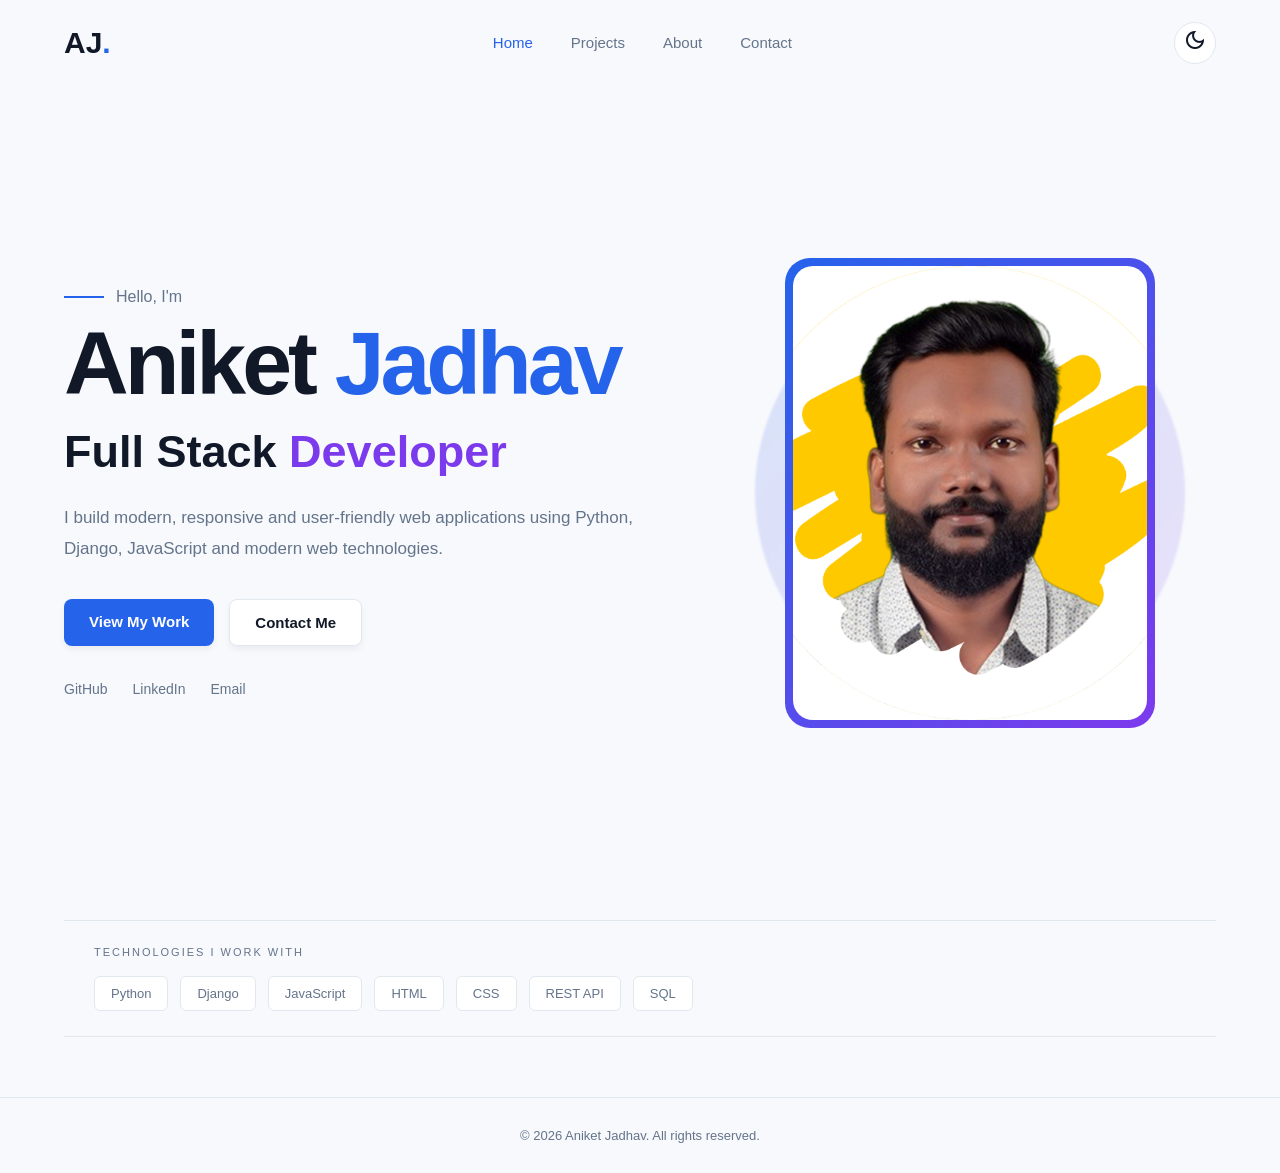
<file: index.html>
<!DOCTYPE html>
<html lang="en">

<head>
    <meta charset="UTF-8">
    <meta name="viewport" content="width=device-width, initial-scale=1.0">
<link href="https://fonts.googleapis.com/css2?family=Material+Symbols+Outlined" rel="stylesheet" />
    <link rel="stylesheet" href="css/style.css">

    <title>Aniket Jadhav | Full Stack Developer</title>
</head>

<body>

    <!-- Navigation -->
    <header>
        <nav class="navbar">

            <a href="index.html" class="logo">
                AJ<span>.</span>
            </a>

            <ul class="nav-links" id="navLinks">
                <li><a href="index.html" class="active">Home</a></li>
                <li><a href="projects.html">Projects</a></li>
                <li><a href="about.html">About</a></li>
                <li><a href="contact.html">Contact</a></li>
            </ul>

            <div class="nav-actions">

                <!-- Dark Mode Button -->
                <button id="themeToggle" class="theme-toggle" aria-label="Toggle dark mode">
                   <span class="material-symbols-outlined">
                        dark_mode
                    </span>
                </button>

                <!-- Mobile Menu -->
                <button class="menu-btn" id="menuBtn">
                    ☰
                </button>

            </div>

        </nav>
    </header>


    <!-- Hero Section -->
    <main>

        <section class="hero">

            <!-- Left Side -->
            <div class="hero-content">

                <p class="intro">
                    <span class="line"></span>
                    Hello, I'm
                </p>

                <h1>
                    Aniket <span>Jadhav</span>
                </h1>

                <h2>
                    Full Stack <span>Developer</span>
                </h2>

                <p class="description">
                    I build modern, responsive and user-friendly web
                    applications using Python, Django, JavaScript and
                    modern web technologies.
                </p>

                <div class="hero-buttons">

                    <a href="projects.html" class="btn primary-btn">
                        View My Work
                    </a>

                    <a href="contact.html" class="btn secondary-btn">
                        Contact Me
                    </a>

                </div>

                <div class="social-links">

                    <a href="https://github.com/aniketjdv" target="_blank">GitHub</a>
                    <a href="https://www.linkedin.com/in/aniketjdv/" target="_blank">LinkedIn</a>
                    <a href="mailto:aniket@gmail.com" target="_blank">Email</a>
                    
                </div>

            </div>


            <!-- Right Side - Profile Picture -->
            <div class="profile-section">

                <div class="profile-background"></div>

                <div class="profile-image-container">

                    <img
                        src="assets/images/profile.jpg"
                        alt="Aniket Jadhav - Full Stack Developer"
                        class="profile-image"
                    >

                </div>

            </div>

        </section>


        <!-- Skills -->
        <section class="skills-banner">

            <p>TECHNOLOGIES I WORK WITH</p>

            <div class="skills">

                <span>Python</span>
                <span>Django</span>
                <span>JavaScript</span>
                <span>HTML</span>
                <span>CSS</span>
                <span>REST API</span>
                <span>SQL</span>

            </div>

        </section>

    </main>


    <!-- Footer -->
    <footer>

        <p>
            © 2026 Aniket Jadhav.
            All rights reserved.
        </p>

    </footer>


    <script src="js/script.js"></script>

</body>

</html>
</file>
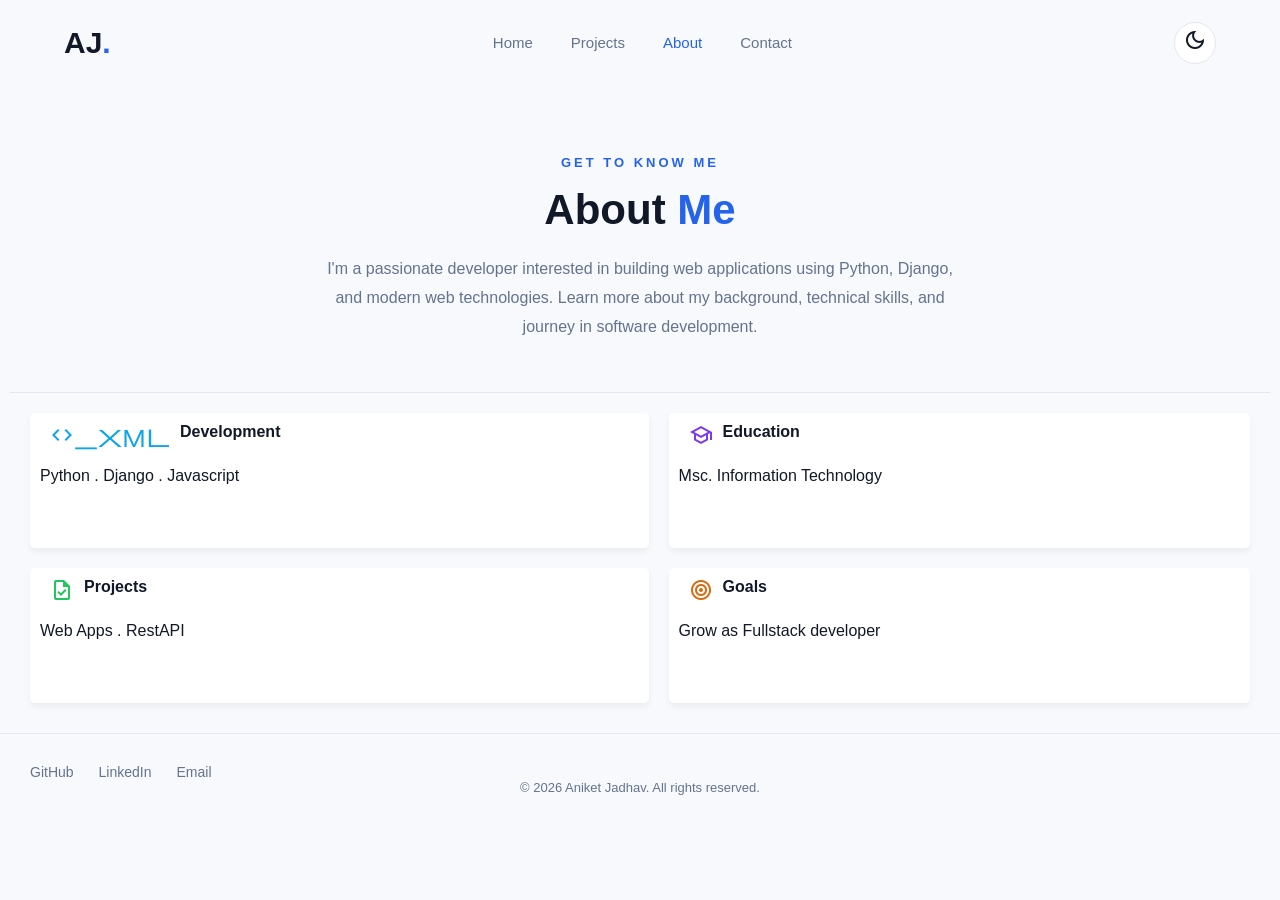
<file: about.html>
<!DOCTYPE html>
<html lang="en">
<head>
    <meta charset="UTF-8">
    <meta name="viewport" content="width=device-width, initial-scale=1.0">
    <link href="https://fonts.googleapis.com/css2?family=Material+Symbols+Outlined" rel="stylesheet">
    <link rel="stylesheet" href="css/style.css">
    <title>about</title>
</head>
<body>
    <header>
        <nav class="navbar">

            <a href="index.html" class="logo">
                AJ<span>.</span>
            </a>

            <ul class="nav-links" id="navLinks">
                <li><a href="index.html">Home</a></li>
                <li><a href="projects.html">Projects</a></li>
                <li><a href="about.html" class="active">About</a></li>
                <li><a href="contact.html">Contact</a></li>
            </ul>

            <div class="nav-actions">

                <!-- Dark Mode Button -->
                <button id="themeToggle" class="theme-toggle" aria-label="Toggle dark mode">
                    <span class="material-symbols-outlined">dark_mode</span>
                </button>

                <!-- Mobile Menu -->
                <button class="menu-btn" id="menuBtn">
                    ☰
                </button>

            </div>

        </nav>
    </header>

<main>
<section class="about-heading">
    <p>GET TO KNOW ME</p>

    <h1>About <span>Me</span></h1>

    <p class="subtitle">
        I'm a passionate developer interested in building web applications
        using Python, Django, and modern web technologies. Learn more about
        my background, technical skills, and journey in software development.
    </p>
</section>
<div class="about-container">

    <div class="about-cell">
        <div class="about-cell-header">
            <span class="material-symbols-outlined icon1">
                code_xml
             </span>
            <h4>Development</h4>
        </div>
        <p>Python . Django . Javascript</p>
    </div>
    <div class="about-cell">
        <div class="about-cell-header">
            <span class="material-symbols-outlined icon2">
                school
            </span>
            <h4>Education</h4>
        </div>
        <p>Msc. Information Technology</p>
    </div>
    <div class="about-cell">
        <div class="about-cell-header">
            <span class="material-symbols-outlined icon3">
                task
            </span>
            <h4>Projects</h4>
        </div>
            <p>Web Apps . RestAPI</p>
    </div>
    <div class="about-cell">
        <div class="about-cell-header">
            <span class="material-symbols-outlined icon4">
                target
            </span>
            <h4>Goals</h4>
        </div>
            <p>Grow as Fullstack developer</p>
    </div>
    </div>

</main>

 <!-- Footer -->
    <footer>
        <div class="social-links">

                    <a href="https://github.com/aniketjdv" target="_blank">GitHub</a>
                    <a href="https://www.linkedin.com/in/aniketjdv/" target="_blank">LinkedIn</a>
                    <a href="mailto:aniket@gmail.com" target="_blank">Email</a>
                    
                </div>
        <p>
            © 2026 Aniket Jadhav.
            All rights reserved.
        </p>

    </footer>
<script src="js/script.js"></script>
</body>
</html>
</file>
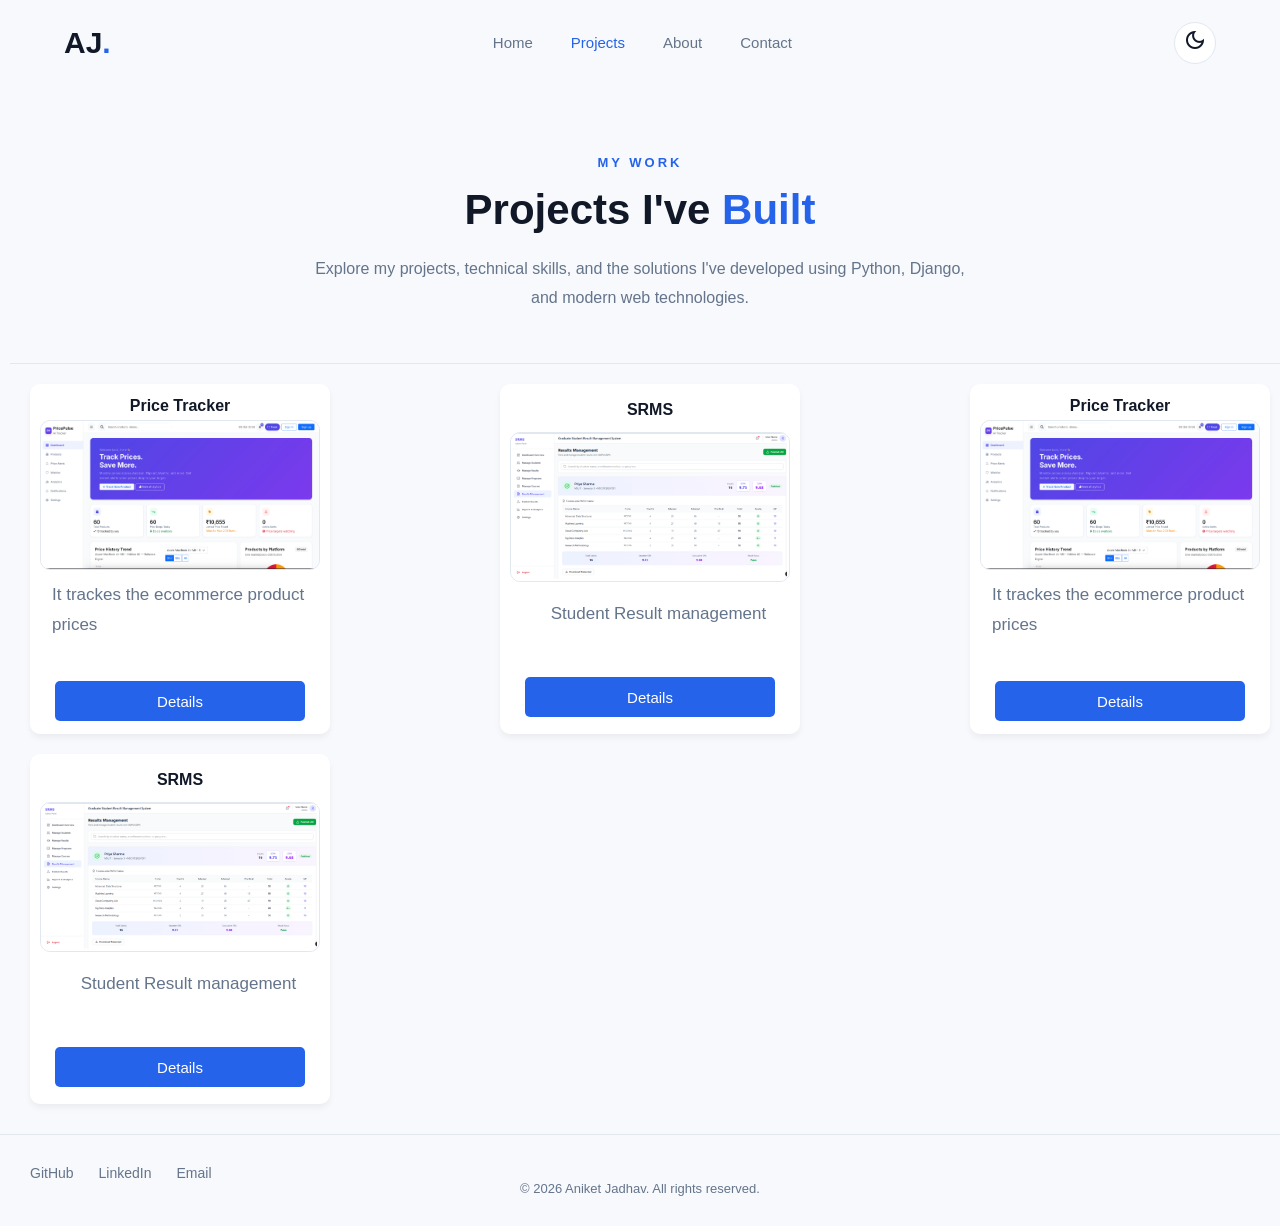
<file: projects.html>
<!DOCTYPE html>
<html lang="en">
<head>
    <meta charset="UTF-8">
    <meta name="viewport" content="width=device-width, initial-scale=1.0">
<link href="https://fonts.googleapis.com/css2?family=Material+Symbols+Outlined" rel="stylesheet" />
   
    <link rel="stylesheet" href="css/style.css">    
    <title>Projects</title>
</head>
<body>
   <header>
        <nav class="navbar">

            <a href="index.html" class="logo">
                AJ<span>.</span>
            </a>

            <ul class="nav-links" id="navLinks">
                <li><a href="index.html" >Home</a></li>
                <li><a href="projects.html" class="active">Projects</a></li>
                <li><a href="about.html">About</a></li>
                <li><a href="contact.html">Contact</a></li>
            </ul>

            <div class="nav-actions">

                <!-- Dark Mode Button -->
                <button id="themeToggle" class="theme-toggle" aria-label="Toggle dark mode">
                    <span class="material-symbols-outlined">dark_mode</span>
                </button>

                <!-- Mobile Menu -->
                <button class="menu-btn" id="menuBtn">
                    ☰
                </button>

            </div>

        </nav>
    </header>
<main>

<section class="projects-heading">
    <p>MY WORK</p>

    <h1>Projects I've <span>Built</span></h1>

    <p class="subtitle">
        Explore my projects, technical skills, and the solutions
        I've developed using Python, Django, and modern web technologies.
    </p>
</section>

<div class="project-container">
    <div class="card">
        <h4>Price Tracker</h4>
        <div class="card-image">
        <img src="assets/images/project-images/price-tracker.png" alt="price tracker">
        </div>
        <div class="card-description">
        <p class="description">It trackes the ecommerce product prices</p>
        </div>
        <div class="card-btn1">
        <a href="https://github.com/aniketjdv/price_tracker" class="card-btn">Details</a>
        </div>
    </div>
    <div class="card">
        <h4>SRMS</h4>
        <div class="card-image">
         <img src="assets/images/project-images/srms.png" alt="price tracker">
       
        </div>
        <div class="card-description">
        <p class="description">Student Result management</p>
        </div>
        <div class="card-btn1">
         <a href="https://github.com/aniketjdv/Student_result_Management" class="card-btn">Details</a>
        </div>
    </div>
    <div class="card">
        <h4>Price Tracker</h4>
        <div class="card-image">
        <img src="assets/images/project-images/price-tracker.png" alt="price tracker">
        </div>
        <div class="card-description">
        <p class="description">It trackes the ecommerce product prices</p>
        </div>
        <div class="card-btn1">
        <a href="#" class="card-btn">Details</a>
        </div>
    </div>
    <div class="card">
        <h4>SRMS</h4>
        <div class="card-image">
            <img src="assets/images/project-images/srms.png" alt="price tracker">
        </div>
        <div class="card-description">
            <p class="description">Student Result management</p>
        </div>
        <div class="card-btn1">
            <a href="#" class="card-btn">Details</a>
        </div>
    </div>
    
</div>

</main>
 <!-- Footer -->
    <footer>
<div class="social-links">

                    <a href="https://github.com/aniketjdv" target="_blank">GitHub</a>
                    <a href="https://www.linkedin.com/in/aniketjdv/" target="_blank">LinkedIn</a>
                    <a href="mailto:aniket@gmail.com" target="_blank">Email</a>
                    
                </div>
        <p>
            © 2026 Aniket Jadhav.
            All rights reserved.
        </p>

    </footer>

<script src="js/script.js"></script>

</body>
</html>
</file>
<file: css/style.css>
/* =========================================
   GLOBAL
========================================= */
* {
    margin: 0;
    padding: 0;
    box-sizing: border-box;
}
html {
    scroll-behavior: smooth;
}
:root {
    --background: #f7f9fc;
    --surface: #ffffff;
    --surface-light: #f1f5f9;

    --text: #111827;
    --text-light: #64748b;

    --primary: #2563eb;
    --primary-dark: #1d4ed8;

    --border: #e2e8f0;

    /* --shadow: rgba(15, 23, 42, 0.08); */
    --shadow:0 4px 6px rgba(0, 0, 0, 0.05);

}


/* =========================================
   DARK MODE VARIABLES
========================================= */

body.dark-mode {

    --background: #080b14;
    --surface: #111827;
    --surface-light: #151c2b;
    --text: #f8fafc;
    --text-light: #94a3b8;
    --primary: #38bdf8;
    --primary-dark: #0ea5e9;
    --border: #263247;
    --shadow: rgba(0, 0, 0, 0.3);
}


/* =========================================
   BODY
========================================= */

body {
    font-family: Arial, Helvetica, sans-serif;

    background: var(--background);
    color: var(--text);
    min-height: 100vh;
    transition:
        background-color 0.3s ease,
        color 0.3s ease;
}

/* 
   NAVIGATION
 */

header {
    width: 100%;
    position: relative;
    z-index: 100;
}
.navbar {
    width: 90%;
    max-width: 1200px;
    height: 85px;
    margin: auto;
    display: flex;
    align-items: center;
    justify-content: space-between;
}


/* Logo */

.logo {
    font-size: 30px;
    font-weight: 800;
    color: var(--text);
    text-decoration: none;
}
.logo span {
    color: var(--primary);
}

/* Navigation */

.nav-links {
    display: flex;
    align-items: center;
    gap: 38px;
    list-style: none;
}

.nav-links a {
    color: var(--text-light);
    text-decoration: none;
    font-size: 15px;
    font-weight: 500;
    transition: 0.3s;
}

.nav-links a:hover,
.nav-links a.active {
    color: var(--primary);
}


/* Navigation actions */

.nav-actions {
    display: flex;
    align-items: center;
    gap: 15px;
}

/* =========================================
   DARK MODE BUTTON
========================================= */

.theme-toggle {
    width: 42px;
    height: 42px;
    border-radius: 50%;
    border: 1px solid var(--border);
    background: var(--surface);
    color: var(--text);
    font-size: 18px;
    cursor: pointer;
    transition: 0.3s;
}

.theme-toggle:hover {
    background: var(--surface-light);
    transform: rotate(15deg);
}


/* Mobile menu */

.menu-btn {
    display: none;
    background: none;
    border: none;
    color: var(--text);
    font-size: 28px;
    cursor: pointer;
}


/* =========================================
   HERO
========================================= */

.hero {
    width: 90%;
    max-width: 1200px;

    min-height: calc(100vh - 85px);

    margin: auto;

    display: grid;

    grid-template-columns: 1.1fr 0.9fr;

    align-items: center;

    gap: 60px;

    padding: 50px 0;
}


/* =========================================
   HERO CONTENT
========================================= */

.hero-content {
    position: relative;
}


/* Intro */

.intro {
    display: flex;

    align-items: center;

    gap: 12px;

    color: var(--text-light);

    font-size: 16px;

    margin-bottom: 15px;
}

.line {
    width: 40px;
    height: 2px;

    background: var(--primary);
}


/* Main name */

.hero-content h1 {
    font-size: clamp(55px, 7vw, 90px);

    line-height: 0.95;

    font-weight: 800;

    letter-spacing: -4px;

    margin-bottom: 20px;
}

.hero-content h1 span {
    color: var(--primary);
}


/* Job title */

.hero-content h2 {
    font-size: clamp(28px, 4vw, 45px);

    font-weight: 600;

    color: var(--text);

    margin-bottom: 25px;
}

.hero-content h2 span {
    color: #7c3aed;
}


/* Description */

.description {
    max-width: 600px;

    color: var(--text-light);

    font-size: 17px;

    line-height: 1.8;

    margin-bottom: 35px;
}


/* =========================================
   BUTTONS
========================================= */

.hero-buttons {
    display: flex;

    gap: 15px;

    margin-bottom: 35px;
}

.btn {
    display: inline-block;

    padding: 14px 25px;

    border-radius: 8px;

    text-decoration: none;

    font-size: 15px;

    font-weight: 600;

    transition: 0.3s;
}


/* Primary */

.primary-btn {
    background: var(--primary);

    color: white;

    /* box-shadow:
        0px 8px 25px var(--shadow); */
        box-shadow:var(--shadow);
}

.primary-btn:hover {
    background: var(--primary-dark);

    transform: translateY(-3px);
}


/* Secondary */

.secondary-btn {
    border: 1px solid var(--border);

    color: var(--text);

    background: var(--surface);
    box-shadow: var(--shadow);
}

.secondary-btn:hover {
    border-color: var(--primary);

    color: var(--primary);

    transform: translateY(-3px);
}


/* =========================================
   SOCIAL LINKS
========================================= */

.social-links {
    display: flex;

    gap: 25px;
}

.social-links a {
    color: var(--text-light);

    text-decoration: none;

    font-size: 14px;

    transition: 0.3s;
}

.social-links a:hover {
    color: var(--primary);
}


/* =========================================
   PROFILE SECTION
========================================= */

.profile-section {
    position: relative;

    display: flex;

    align-items: center;

    justify-content: center;

    min-height: 520px;
}


/* Background circle */

.profile-background {
    width: 430px;
    height: 430px;

    position: absolute;

    border-radius: 50%;

    background:
        linear-gradient(
            135deg,
            rgba(37, 99, 235, 0.15),
            rgba(124, 58, 237, 0.12)
        );

    filter: blur(1px);
}


/* Profile image */

.profile-image-container {
    width: 370px;
    height: 470px;

    position: relative;

    z-index: 2;

    border-radius: 25px;

    padding: 8px;

    background:
        linear-gradient(
            135deg,
            var(--primary),
            #7c3aed
        );

    box-shadow:
        0 25px 60px var(--shadow);
}

.profile-image {
    width: 100%;
    height: 100%;

    object-fit: cover;

    border-radius: 20px;

    display: block;

    background: var(--surface);
}


/* =========================================
   PROFILE LABEL
========================================= */

.profile-label {
    position: absolute;
    z-index: 3;
    bottom: 20px;
    right: 5px;
    background: var(--surface);
    border: 1px solid var(--border);
    padding: 12px 17px;
    border-radius: 8px;
    font-size: 12px;
    color: var(--text);
    box-shadow:
        0 10px 30px var(--shadow);
}
.profile-label span {
    display: inline-block;
    width: 8px;
    height: 8px;
    border-radius: 50%;
    background: #22c55e;
    margin-right: 7px;
}
/* =========================================
   SKILLS
========================================= */

.skills-banner {
    width: 90%;
    max-width: 1200px;
    margin: 20px auto 60px;
    padding: 25px 30px;
    border-top: 1px solid var(--border);
    border-bottom: 1px solid var(--border);
}

.skills-banner p {
    color: var(--text-light);
    font-size: 11px;
    letter-spacing: 2px;
    margin-bottom: 18px;
}

.skills {
    display: flex;
    flex-wrap: wrap;
    gap: 12px;
}

.skills span {
    padding: 9px 16px;

    border-radius: 6px;

    background: var(--surface);

    border: 1px solid var(--border);

    color: var(--text-light);

    font-size: 13px;

    transition: 0.3s;
}

.skills span:hover {
    color: var(--primary);

    border-color: var(--primary);

    transform: translateY(-2px);
}


/* =========================================
   FOOTER
========================================= */

footer {
    text-align: center;

    padding: 30px;

    border-top: 1px solid var(--border);

    color: var(--text-light);

    font-size: 13px;
}

/* project */
/* Projects Heading Section */
.projects-heading {
    text-align: center;
    max-width: 750px;
    margin: 0 auto;
    padding: 70px 20px 40px;
}

/* Small Label: MY WORK */
.projects-heading > p:first-child {
    color: var(--primary);
    font-size: 13px;
    font-weight: 700;
    letter-spacing: 3px;
    text-transform: uppercase;
    margin-bottom: 15px;
}

/* Main Heading */
.projects-heading h1 {
    font-size: 42px;
    font-weight: 800;
    color: var(--text);
    line-height: 1.2;
    margin: 0 0 20px;
}

/* Highlighted Word */
.projects-heading h1 span {
    color: var(--primary);
}

/* Subtitle */
.projects-heading .subtitle {
    color: var(--text-light);
    font-size: 16px;
    line-height: 1.8;
    max-width: 650px;
    margin: 0 auto;
}

.project-container{
    display: flex;
    margin: 10px;
    border-top: 1px solid var(--border);
    /* border-bottom:1px solid var(--border); */
    padding:10px;
    width: 100vw;
    height: auto;
    flex-wrap: wrap;
    justify-content: space-between;

}
.card{
    border: var(--border);
    height: 350px;
    width: 300px;
    display: flex;
    flex-direction: column;
    align-items: center;
    background: var(--surface);
    margin: 10px;
    padding:10px 5px;
    border-radius: 10px;
    transition: 0.5s;
    align-content: center;
    box-shadow: var(--shadow);
    justify-content: space-around;
}
.card-image img{
    height: 150px;
    width: 280px;
    border-radius: 10px;
    border: 1px solid var(--border);
}
.card-btn{
       width: 250px;
    background: var(--primary);
    color: white;
    text-decoration: none;
    height: 40px;
    border-radius: 5px;
    display: flex;
    align-items: center;
    justify-content: center;
    font-size: 15px;
    font-weight: 200;
}

.card:hover{
    transform: translateY(-3px);
    box-shadow: 0 12px 24px rgba(0, 0, 0, 0.15); 

}

.card-description{
     margin: 0px 0px 0px 17px;
}

/* about.html*/

/* About Heading Section */
.about-heading {
    text-align: center;
    max-width: 750px;
    margin: 0 auto;
    padding: 70px 20px 40px;
}

/* Small Label */
.about-heading > p:first-child {
    color: var(--primary);
    font-size: 13px;
    font-weight: 700;
    letter-spacing: 3px;
    text-transform: uppercase;
    margin-bottom: 15px;
}

/* Main Heading */
.about-heading h1 {
    font-size: 42px;
    font-weight: 800;
    color: var(--text);
    line-height: 1.2;
    margin: 0 0 20px;
}

/* Highlighted Text */
.about-heading h1 span {
    color: var(--primary);
}

/* Subtitle */
.about-heading .subtitle {
    color: var(--text-light);
    font-size: 16px;
    line-height: 1.8;
    max-width: 650px;
    margin: 0 auto;
}
.about-container{
    display: grid;
    grid-template-columns: auto auto;
    grid-template-rows: auto auto;
    margin: 10px;
    padding: 10px;
    border-top:1px solid var(--border);
    
}
.about-cell{
    margin: 10px;
    background: var(--surface);
    border-radius: 5px;
    height: 15vh;
    display: flex;
    flex-direction: column;
    gap: 20px;
    padding-left: 10px;
    box-shadow: 0 4px 6px rgba(0, 0, 0, 0.05); 
    transition: transform 0.3s ease, box-shadow 0.3s ease;
    cursor: pointer;
}
.about-cell:hover{
    /* Lifts the card up by 8px */
  transform: translateY(-8px); 
  
  /* Deepens and spreads the shadow to mimic height */
  box-shadow: 0 12px 24px rgba(0, 0, 0, 0.15); 
}
.about-cell-header{
    display: flex;
    margin-left: 10px;
    margin-top: 10px;
    gap: 10px;
}
.icon1{
    color: #0ea5e9;
}
.icon2{
    color: #7c3aed;
}
.icon3{
    color:#22c55e;
}
.icon4{
    color:#d9690e;
}


/* Contact Page */

.contact-section {
    width: 90%;
    max-width: 1000px;
    min-height: 75vh;
    margin: auto;
    padding: 70px 0;
}

/* Heading */

.contact-heading {
    text-align: center;
    margin-bottom: 45px;
}

.contact-heading > p:first-child {
    color: #2563eb;
    font-size: 13px;
    font-weight: bold;
    letter-spacing: 3px;
    margin-bottom: 12px;
}

.contact-heading h1 {
    font-size: clamp(36px, 5vw, 52px);
    margin-bottom: 15px;
    color: var(--text, #111827);
}

.contact-heading h1 span {
    color: #2563eb;
}

.contact-heading .subtitle {
    color: var(--text-light, #64748b);
    font-size: 16px;
    line-height: 1.7;
}

/* Contact Cards */

.contact-container {
    display: grid;
    grid-template-columns: repeat(2, minmax(0, 1fr));
    gap: 20px;
}

.contact-card {
    display: flex;
    align-items: center;
    gap: 16px;

    padding: 24px;

    background: var(--surface, #ffffff);
    border: 1px solid var(--border, #e2e8f0);
    border-radius: 14px;

    text-decoration: none;
    color: var(--text, #111827);

    transition: 0.3s ease;
}

.contact-card:hover {
    transform: translateY(-5px);
    border-color: #2563eb;
    box-shadow: 0 12px 30px var(--shadow, rgba(15, 23, 42, 0.08));
}

/* Icons */

.contact-icon {
    min-width: 48px;
    height: 48px;

    display: flex;
    align-items: center;
    justify-content: center;

    border-radius: 12px;

    background: #eff6ff;
    color: #2563eb;

    font-size: 19px;
    font-weight: bold;
}

/* Text */

.contact-card h3 {
    font-size: 17px;
    margin-bottom: 7px;
}

.contact-card p {
    color: var(--text-light, #64748b);
    font-size: 13px;
    overflow-wrap: anywhere;
}

.arrow {
    margin-left: auto;
    color: #2563eb;
    font-size: 21px;
}

/* TABLET */

@media (max-width: 900px) {

    .hero {
        grid-template-columns: 1fr;

        text-align: center;

        padding-top: 70px;
    }

    .hero-content {
        display: flex;

        flex-direction: column;

        align-items: center;
    }

    .intro {
        justify-content: center;
    }

    .description {
        max-width: 650px;
    }

    .social-links {
        justify-content: center;
    }

    .profile-section {
        min-height: 500px;
    }
}


/* MOBILE */

@media (max-width: 650px) {

    .navbar {
        height: 70px;
    }

    .nav-links {
        display: none;

        position: absolute;

        top: 70px;

        left: 5%;

        width: 90%;

        background: var(--surface);

        border: 1px solid var(--border);

        border-radius: 10px;

        padding: 20px;

        flex-direction: column;

        gap: 20px;

        box-shadow:
            0 15px 40px var(--shadow);
    }

    .nav-links.show {
        display: flex;
    }

    .menu-btn {
        display: block;
    }

    .hero {
        width: 88%;

        min-height: auto;

        padding-top: 60px;
    }
    .hero-content h1 {
        font-size: 55px;

        letter-spacing: -2px;
    }

    .hero-buttons {
        flex-direction: column;
        width: 100%;
        max-width: 280px;
    }
    .btn {
        text-align: center;
    }
    .profile-section {
        min-height: 430px;
    }
    .profile-background {
        width: 330px;
        height: 330px;
    }
    .profile-image-container {
        width: 290px;
        height: 380px;
    }
    .profile-label {
        right: 0;
        bottom: 10px;
    }
    .skills-banner {
        margin-top: 40px;
    }
    .project-container{
        flex-direction: column;
    }
    
    .project-container{
       
        align-items: center;
    }
    .contact-section {
        padding: 50px 0;
    }

    .contact-container {
        grid-template-columns: 1fr;
        gap: 15px;
    }

    .contact-card {
        padding: 20px;
    }

    .contact-heading {
        margin-bottom: 30px;
    }
     .about-heading h1 {
        font-size: 28px;
    }

    .about-heading > p:first-child {
        font-size: 12px;
        letter-spacing: 2px;
    }
}
</file>
